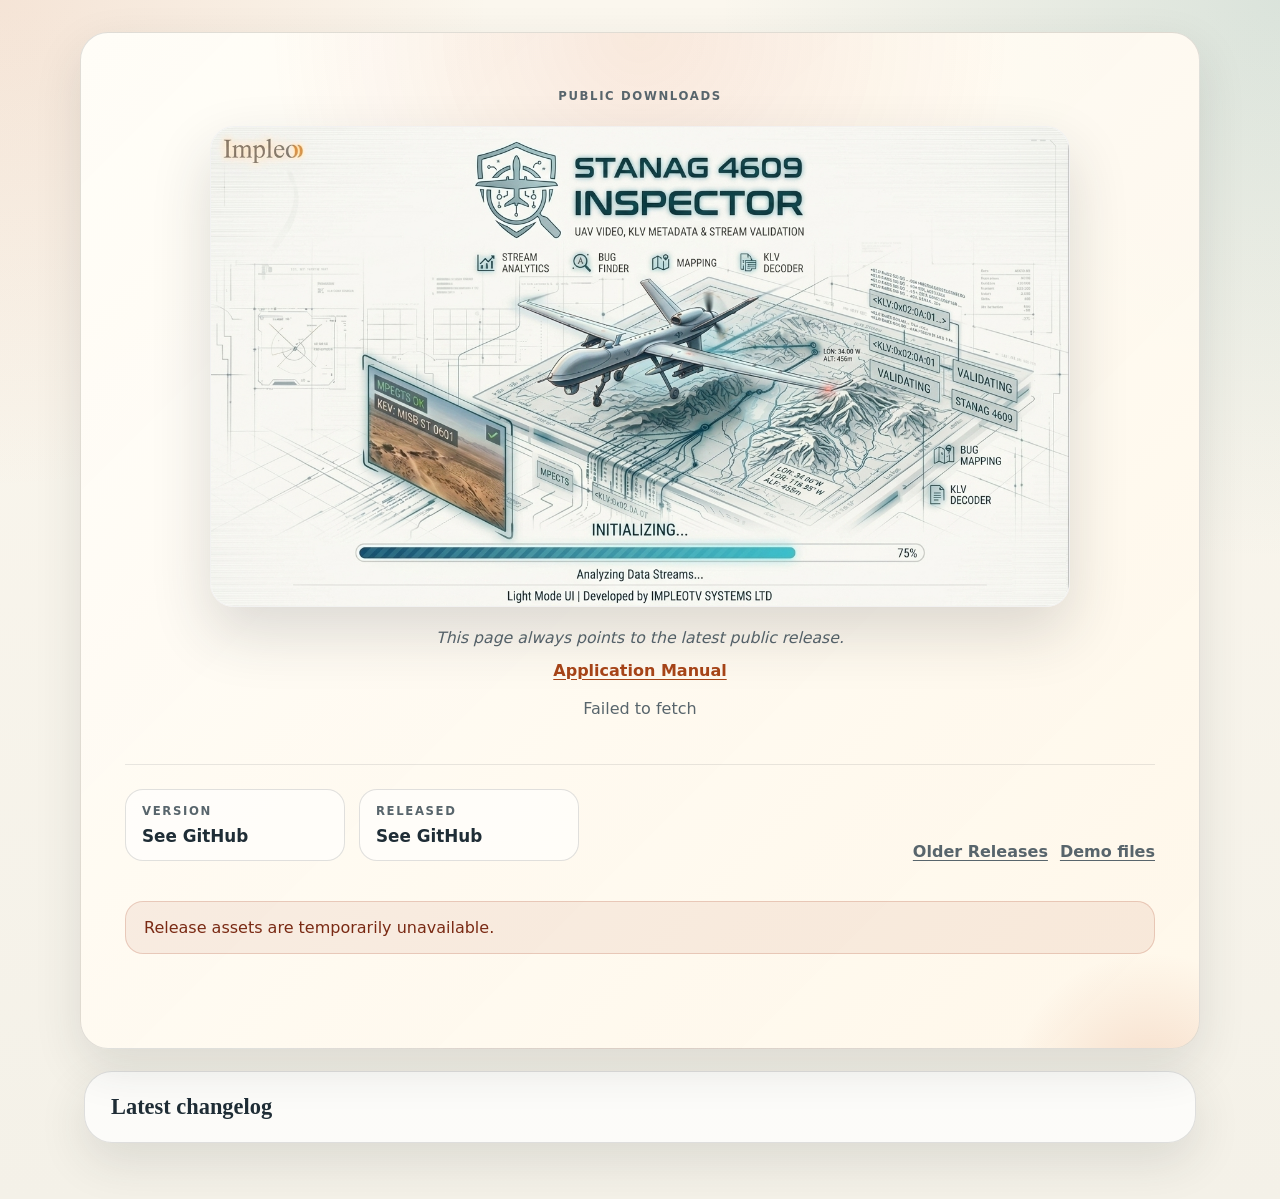
<file: docs/index.html>
﻿<!doctype html>
<html lang="en">
<head>
  <meta charset="utf-8">
  <meta name="viewport" content="width=device-width, initial-scale=1">
  <title>STANAG4609 Inspector Downloads</title>
  <meta name="description" content="Latest STANAG4609 Inspector release downloads and release notes.">
  <style>
:root {
  color-scheme: light;
  --background: #f4f1e8;
  --surface: rgba(255, 255, 255, 0.85);
  --surface-strong: #fffdf8;
  --line: rgba(37, 46, 52, 0.14);
  --text: #1f2d36;
  --muted: #58656c;
  --accent: #c95c2b;
  --accent-strong: #a84518;
  --accent-soft: rgba(201, 92, 43, 0.14);
  --shadow: 0 18px 48px rgba(38, 46, 51, 0.12);
  --radius-large: 28px;
  --radius-medium: 18px;
  --radius-small: 12px;
}

* {
  box-sizing: border-box;
}

body {
  margin: 0;
  min-height: 100vh;
  background:
    radial-gradient(circle at top left, rgba(201, 92, 43, 0.12), transparent 28%),
    radial-gradient(circle at top right, rgba(49, 124, 120, 0.16), transparent 32%),
    linear-gradient(180deg, #fbf7ee 0%, var(--background) 100%);
  color: var(--text);
  font-family: "Segoe UI", "Aptos", system-ui, sans-serif;
}

a {
  color: inherit;
}

.page-shell {
  width: min(1120px, calc(100vw - 32px));
  margin: 0 auto;
  padding: 32px 0 56px;
}

.hero {
  position: relative;
  overflow: hidden;
  padding: 44px 44px 78px;
  border: 1px solid var(--line);
  border-radius: var(--radius-large);
  background:
    radial-gradient(circle at top center, rgba(201, 92, 43, 0.12), transparent 32%),
    linear-gradient(135deg, rgba(255, 253, 248, 0.97), rgba(255, 247, 234, 0.94));
  box-shadow: var(--shadow);
}

.hero::after {
  content: "";
  position: absolute;
  inset: auto -8% -18% auto;
  width: 280px;
  height: 280px;
  border-radius: 50%;
  background: radial-gradient(circle, rgba(201, 92, 43, 0.18), transparent 70%);
}

.hero-copy {
  position: relative;
  z-index: 1;
  display: grid;
  justify-items: center;
  text-align: center;
}

.hero-footer {
  position: relative;
  z-index: 1;
  display: grid;
  grid-template-columns: 1fr;
  gap: 24px;
  align-items: stretch;
  margin-top: 26px;
  padding-top: 24px;
  border-top: 1px solid rgba(37, 46, 52, 0.1);
}

.hero-sidebar {
  display: flex;
  flex-wrap: wrap;
  gap: 16px 24px;
  align-items: flex-end;
  justify-content: space-between;
}

.hero-artwork {
  display: flex;
  justify-content: center;
  width: 100%;
  margin: 12px 0 18px;
}

.hero-artwork img {
  display: block;
  width: min(100%, 860px);
  height: auto;
  object-fit: contain;
  border-radius: 24px;
  box-shadow: 0 26px 60px rgba(38, 46, 51, 0.16);
  border: 1px solid rgba(37, 46, 52, 0.06);
  background: rgba(255, 255, 255, 0.82);
  opacity: 0;
  transform: translateY(10px) scale(0.985);
  animation: hero-image-fade 780ms cubic-bezier(0.22, 1, 0.36, 1) 120ms forwards;
}

@keyframes hero-image-fade {
  from {
    opacity: 0;
    transform: translateY(10px) scale(0.985);
  }
  to {
    opacity: 1;
    transform: translateY(0) scale(1);
  }
}

.eyebrow,
.release-meta dt {
  text-transform: uppercase;
  letter-spacing: 0.14em;
  font-size: 0.73rem;
  font-weight: 700;
  color: var(--muted);
}

h2,
.asset-name,
.changelog-details summary {
  font-family: Georgia, "Times New Roman", serif;
}

.lede,
.release-status {
  color: var(--muted);
  line-height: 1.65;
}

.lede {
  max-width: 52ch;
  margin: 0;
  font-size: 0.98rem;
  font-style: italic;
}

.manual-link-row {
  margin: 10px 0 0;
}

.manual-link {
  color: var(--accent-strong);
  font-weight: 600;
  text-decoration: underline;
  text-decoration-thickness: 1px;
  text-underline-offset: 3px;
}

.manual-link:hover {
  color: var(--accent);
}

.release-meta {
  display: grid;
  grid-template-columns: repeat(2, minmax(140px, 220px));
  gap: 14px;
  margin: 0;
}

.release-meta div {
  min-width: 0;
  padding: 14px 16px;
  border: 1px solid var(--line);
  border-radius: var(--radius-medium);
  background: rgba(255, 255, 255, 0.58);
}

.release-meta dt,
.release-meta dd {
  margin: 0;
}

.release-meta dd {
  margin-top: 8px;
  color: var(--text);
  font-size: 1.05rem;
  font-weight: 700;
}

.hero-links,
.hero-actions {
  display: flex;
  gap: 12px;
  flex-wrap: wrap;
  align-items: center;
}

.hero-links {
  flex-direction: row;
  align-items: center;
  justify-content: flex-end;
  margin-left: auto;
}

.hero-actions {
  display: grid;
  grid-template-columns: 1fr;
  gap: 16px;
  align-items: stretch;
}

.hero-action-row {
  display: grid;
  grid-template-columns: repeat(2, minmax(0, 1fr));
  gap: 16px;
  align-items: stretch;
}

.button {
  display: inline-flex;
  align-items: center;
  justify-content: center;
  min-height: 46px;
  padding: 0 18px;
  border-radius: 999px;
  border: 1px solid transparent;
  background: var(--accent);
  color: #fffaf4;
  text-decoration: none;
  font-weight: 700;
  transition: transform 180ms ease, background-color 180ms ease, border-color 180ms ease;
}

.button:hover {
  transform: translateY(-1px);
  background: var(--accent-strong);
}

.older-releases-link {
  color: var(--muted);
  text-decoration: underline;
  text-decoration-thickness: 1px;
  text-underline-offset: 3px;
  font-weight: 600;
  white-space: nowrap;
}

.older-releases-link:hover {
  color: var(--accent-strong);
}

.primary-download-card {
  display: grid;
  gap: 14px;
  width: 100%;
  padding: 18px 20px;
  border-radius: var(--radius-medium);
  border: 1px solid rgba(201, 92, 43, 0.22);
  background: var(--accent-soft);
  align-content: start;
  min-width: 0;
}

.download-card {
  display: grid;
  gap: 12px;
  width: 100%;
  padding: 18px 20px;
  border-radius: var(--radius-medium);
  border: 1px solid rgba(37, 46, 52, 0.12);
  background: rgba(255, 255, 255, 0.72);
  align-content: start;
  min-width: 0;
}

.primary-download-card .button,
.download-card .button {
  width: 100%;
}

.download-card-heading {
  margin: 0;
  text-transform: uppercase;
  letter-spacing: 0.14em;
  font-size: 0.73rem;
  font-weight: 700;
  color: var(--muted);
}

.download-description {
  margin: 0;
  color: var(--muted);
  line-height: 1.55;
}

.install-command {
  margin: 0;
  overflow-x: auto;
  padding: 14px 16px;
  border-radius: var(--radius-small);
  background: rgba(31, 45, 54, 0.06);
  color: var(--text);
  font-family: "Cascadia Code", "Consolas", monospace;
  font-size: 0.85rem;
  line-height: 1.55;
  white-space: pre-wrap;
}

.asset-name {
  font-size: 1.1rem;
  margin: 0;
}

.download-size {
  margin: -4px 0 0;
  color: var(--muted);
  font-size: 0.82rem;
  line-height: 1.4;
}

.release-status:empty {
  display: none;
}

.changelog-panel {
  margin-top: 22px;
  padding: 0 4px;
}

.changelog-details {
  border: 1px solid var(--line);
  border-radius: var(--radius-large);
  background: rgba(255, 255, 255, 0.72);
  box-shadow: var(--shadow);
  overflow: hidden;
}

.changelog-details summary {
  list-style: none;
  cursor: pointer;
  padding: 22px 26px;
  font-size: 1.4rem;
  font-weight: 700;
}

.changelog-details summary::-webkit-details-marker {
  display: none;
}

.changelog-details[open] summary {
  border-bottom: 1px solid var(--line);
}

.changelog-body {
  padding: 22px 26px 26px;
  color: var(--muted);
  line-height: 1.7;
}

.changelog-body h2,
.changelog-body h3 {
  margin: 1.2em 0 0.45em;
  color: var(--text);
}

.changelog-body h2:first-child,
.changelog-body h3:first-child,
.changelog-body p:first-child,
.changelog-body ul:first-child {
  margin-top: 0;
}

.changelog-body ul {
  margin: 0.4em 0 1.1em;
  padding-left: 20px;
}

.changelog-body code {
  padding: 1px 5px;
  border-radius: 999px;
  background: rgba(31, 45, 54, 0.08);
}

.changelog-body a {
  color: var(--accent-strong);
}

.empty-state,
.error-state {
  padding: 16px 18px;
  border-radius: var(--radius-medium);
}

.empty-state {
  border: 1px dashed var(--line);
  color: var(--muted);
}

.error-state {
  border: 1px solid rgba(169, 63, 31, 0.2);
  background: rgba(169, 63, 31, 0.08);
  color: #7a2a14;
}

@media (max-width: 860px) {
  .release-meta {
    grid-template-columns: 1fr;
  }

  .hero-footer {
    grid-template-columns: 1fr;
  }

  .hero-sidebar {
    gap: 10px;
    align-items: flex-start;
    justify-content: flex-start;
    flex-direction: column;
  }

  .hero-links,
  .hero-actions {
    justify-content: flex-start;
  }

  .hero-links {
    margin-left: 0;
  }

  .hero-action-row {
    grid-template-columns: 1fr;
  }

  .primary-download-card {
    width: 100%;
  }

  .download-card {
    width: 100%;
  }
}

@media (max-width: 640px) {
  .page-shell {
    width: min(100vw - 20px, 1120px);
    padding-top: 10px;
  }

  .hero,
  .primary-download-card,
  .download-card {
    padding: 20px;
  }

  .hero {
    padding-top: 28px;
    padding-bottom: 28px;
  }

  .hero-artwork img {
    width: min(100%, 720px);
  }

  .changelog-details summary,
  .changelog-body {
    padding-left: 18px;
    padding-right: 18px;
  }

  .hero {
    border-radius: 22px;
  }
}

  </style>
</head>
<body>
  <div class="page-shell">
    <header class="hero">
      <div class="hero-copy">
        <p class="eyebrow">Public Downloads</p>
        <div class="hero-artwork">
          <img src="./stinspector-splash-light.png" alt="STANAG4609 Inspector application splash screen">
        </div>
        <p class="lede">
          This page always points to the latest public release.
        </p>
        <p class="manual-link-row">
          <a class="manual-link" href="https://impleotv.com/content/stinspector/help/index.html" target="_blank" rel="noreferrer">Application Manual</a>
        </p>
        <p class="release-status" id="release-status">Loading latest release details. If they do not appear, open GitHub releases.</p>
      </div>
      <div class="hero-footer">
        <div class="hero-sidebar">
          <dl class="release-meta" id="release-meta">
            <div>
              <dt>Version</dt>
              <dd>See GitHub</dd>
            </div>
            <div>
              <dt>Released</dt>
              <dd>See GitHub</dd>
            </div>
          </dl>
          <div class="hero-links" id="hero-links">
            <a class="older-releases-link" href="https://github.com/impleotv/stinspector-release/releases" target="_blank" rel="noreferrer">GitHub Releases</a>
          </div>
        </div>
        <div class="hero-actions" id="hero-actions">
          <div class="hero-action-row">
            <section class="download-card">
              <p class="download-card-heading">Linux APT</p>
              <h3 class="asset-name">APT repository</h3>
              <p class="download-description">Install and update STANAG4609 Inspector through the signed Debian or Ubuntu repository.</p>
              <a class="button" href="https://impleotv.github.io/stinspector-release/apt/" target="_blank" rel="noreferrer">Open APT Repository</a>
            </section>
            <section class="download-card">
              <p class="download-card-heading">All Platforms</p>
              <h3 class="asset-name">GitHub release assets</h3>
              <p class="download-description">Open the latest public release assets if this page cannot load live release details.</p>
              <a class="button" href="https://github.com/impleotv/stinspector-release/releases/latest" target="_blank" rel="noreferrer">Open Latest Release</a>
            </section>
          </div>
        </div>
      </div>
    </header>

    <section class="changelog-panel">
      <details class="changelog-details" id="changelog-details">
        <summary>Latest changelog</summary>
        <div class="changelog-body" id="changelog-body">
          <p>Open the latest GitHub release to view changelog details if they do not load here automatically.</p>
        </div>
      </details>
      <noscript>
        <p class="error-state">Release details require JavaScript. Open the GitHub releases link for downloads.</p>
      </noscript>
    </section>
  </div>

  <script>
const releaseRepo = 'impleotv/stinspector-release';
const apiUrl = `https://api.github.com/repos/${releaseRepo}/releases/latest`;
const releasesUrl = `https://github.com/${releaseRepo}/releases`;
const demoFilesUrl = `https://github.com/${releaseRepo}/releases/download/v.0.0.0/testfiles.zip`;
const aptBaseUrl = `https://impleotv.github.io/stinspector-release/apt`;

const heroActions = document.getElementById('hero-actions');
const heroLinks = document.getElementById('hero-links');
const releaseStatus = document.getElementById('release-status');
const releaseMeta = document.getElementById('release-meta');
const changelogBody = document.getElementById('changelog-body');

function formatBytes(bytes) {
  if (!Number.isFinite(bytes) || bytes <= 0) {
    return 'Unknown size';
  }

  const units = ['B', 'KB', 'MB', 'GB'];
  let value = bytes;
  let unitIndex = 0;
  while (value >= 1024 && unitIndex < units.length - 1) {
    value /= 1024;
    unitIndex += 1;
  }

  return `${value.toFixed(value >= 10 || unitIndex === 0 ? 0 : 1)} ${units[unitIndex]}`;
}

function formatDate(isoDate) {
  if (!isoDate) {
    return 'Unknown';
  }

  const value = new Date(isoDate);
  if (Number.isNaN(value.getTime())) {
    return isoDate;
  }

  return value.toLocaleDateString(undefined, {
    year: 'numeric',
    month: 'long',
    day: 'numeric',
  });
}

function escapeHtml(value) {
  return value
    .replaceAll('&', '&amp;')
    .replaceAll('<', '&lt;')
    .replaceAll('>', '&gt;')
    .replaceAll('"', '&quot;')
    .replaceAll("'", '&#39;');
}

function renderMarkdown(markdown) {
  if (!markdown || !markdown.trim()) {
    return '<p class="empty-state">Release notes were not provided for this version.</p>';
  }

  const sanitizedMarkdown = markdown
    .replace(/<a\s+name="[^"]+"\s*><\/a>\s*/gi, '')
    .replace(/^<a\s+name="[^"]+"\s*><\/a>\s*$/gim, '')
    .trim();

  const escaped = escapeHtml(sanitizedMarkdown);
  const lines = escaped.split(/\r?\n/);
  let html = '';
  let listOpen = false;

  for (const rawLine of lines) {
    const line = rawLine.trim();
    if (!line) {
      if (listOpen) {
        html += '</ul>';
        listOpen = false;
      }
      continue;
    }

    if (line.startsWith('### ')) {
      if (listOpen) {
        html += '</ul>';
        listOpen = false;
      }
      html += `<h3>${line.slice(4)}</h3>`;
      continue;
    }

    if (line.startsWith('## ')) {
      if (listOpen) {
        html += '</ul>';
        listOpen = false;
      }
      html += `<h2>${line.slice(3)}</h2>`;
      continue;
    }

    if (line.startsWith('* ')) {
      if (!listOpen) {
        html += '<ul>';
        listOpen = true;
      }
      html += `<li>${line.slice(2)}</li>`;
      continue;
    }

    if (listOpen) {
      html += '</ul>';
      listOpen = false;
    }

    html += `<p>${line}</p>`;
  }

  if (listOpen) {
    html += '</ul>';
  }

  return html.replaceAll(/\[(.+?)\]\((https?:\/\/[^\s)]+)\)/g, '<a href="$2" target="_blank" rel="noreferrer">$1</a>');
}

function setReleaseMeta(version, releasedAt) {
  const items = releaseMeta?.querySelectorAll('dd');
  if (!items || items.length < 2) {
    return;
  }

  items[0].textContent = version || 'Unknown';
  items[1].textContent = formatDate(releasedAt);
}

function createOlderReleasesLink() {
  const link = document.createElement('a');
  link.className = 'older-releases-link';
  link.href = releasesUrl;
  link.target = '_blank';
  link.rel = 'noreferrer';
  link.textContent = 'Older Releases';
  return link;
}

function createDemoFilesLink(downloadUrl) {
  if (!downloadUrl) {
    return null;
  }

  const link = document.createElement('a');
  link.className = 'older-releases-link';
  link.href = downloadUrl;
  link.target = '_blank';
  link.rel = 'noreferrer';
  link.textContent = 'Demo files';
  return link;
}

function renderHeroLinks(release) {
  if (!heroLinks) {
    return;
  }

  const links = [createOlderReleasesLink()];
  const demoFilesLink = createDemoFilesLink(demoFilesUrl);

  if (demoFilesLink) {
    links.push(demoFilesLink);
  }

  heroLinks.replaceChildren(...links);
}

function createPrimaryDownload(asset) {
  return createDownloadCard({
    heading: 'Windows',
    title: asset.name,
    description: 'Native Windows installer for desktop installation.',
    buttonLabel: 'Download Installer',
    href: asset.browser_download_url,
    size: asset.size,
  });
}

function createMacosDownload(dmgAsset) {
  if (!dmgAsset) {
    return null;
  }

  return createDownloadCard({
    heading: 'mac',
    title: dmgAsset.name,
    description: 'Disk image for drag-and-drop installation on mac OS.',
    buttonLabel: 'Download .dmg',
    href: dmgAsset.browser_download_url,
    size: dmgAsset.size,
    codeBlock: [
      'Open the .dmg file',
      'Drag StInspector.app into Applications',
      'The macOS package is currently unsigned. If Gatekeeper blocks the first launch, right-click StInspector.app, select Open, and confirm the prompt. If macOS still blocks the app, allow it once in System Settings > Privacy & Security, then launch it again.'
    ].join('\n'),
  });
}

function createDownloadCard({ heading, title, description, buttonLabel, href, size, codeBlock }) {
  const wrapper = document.createElement('section');
  wrapper.className = 'download-card';

  const eyebrow = document.createElement('p');
  eyebrow.className = 'download-card-heading';
  eyebrow.textContent = heading;

  const name = document.createElement('h3');
  name.className = 'asset-name';
  name.textContent = title;

  const descriptionNode = document.createElement('p');
  descriptionNode.className = 'download-description';
  descriptionNode.textContent = description;

  wrapper.append(eyebrow, name, descriptionNode);

  if (href && buttonLabel) {
    const link = document.createElement('a');
    link.className = 'button';
    link.href = href;
    link.target = '_blank';
    link.rel = 'noreferrer';
    link.textContent = buttonLabel;
    wrapper.append(link);
  }

  if (Number.isFinite(size) && size > 0) {
    const sizeLabel = document.createElement('p');
    sizeLabel.className = 'download-size';
    sizeLabel.textContent = `Download size: ${formatBytes(size)}`;
    wrapper.append(sizeLabel);
  }

  if (codeBlock) {
    const code = document.createElement('pre');
    code.className = 'install-command';
    code.textContent = codeBlock;
    wrapper.append(code);
  }

  return wrapper;
}

function normalizeDebianVersion(tagName) {
  if (!tagName) {
    return '';
  }

  return tagName.startsWith('v') ? tagName.slice(1) : tagName;
}

function createLinuxDebCard(release, debAsset) {
  if (!debAsset) {
    return null;
  }

  const debVersion = normalizeDebianVersion(release.tag_name);
  const debFileName = debAsset.name || `stinspector_${debVersion}_amd64.deb`;
  const debUrl = debAsset.browser_download_url;
  const size = debAsset.size;

  return createDownloadCard({
    heading: 'Linux .deb',
    title: debFileName,
    description: 'Direct Debian or Ubuntu package download for local installation.',
    buttonLabel: 'Download .deb',
    href: debUrl,
    size,
    codeBlock: `sudo apt install ./${debFileName}`,
  });
}

function createLinuxAptCard() {
  return createDownloadCard({
    heading: 'Linux APT',
    title: 'APT repository',
    description: 'Install and update STANAG4609 Inspector through the signed Debian or Ubuntu repository.',
    buttonLabel: 'Open APT Repository',
    href: `${aptBaseUrl}/`,
    codeBlock: [
      `curl -fsSL ${aptBaseUrl}/stinspector-apt.gpg | sudo tee /usr/share/keyrings/stinspector-apt.gpg >/dev/null`,
      `echo "deb [signed-by=/usr/share/keyrings/stinspector-apt.gpg] ${aptBaseUrl}/ stable main" | sudo tee /etc/apt/sources.list.d/stinspector.list`,
      'sudo apt update',
      'sudo apt install stinspector',
    ].join('\n'),
  });
}

function createActionRow(cards) {
  const row = document.createElement('div');
  row.className = 'hero-action-row';
  row.replaceChildren(...cards);
  return row;
}

function createUnavailableCard() {
  return createDownloadCard({
    heading: 'All Platforms',
    title: 'GitHub release assets',
    description: 'Open the latest public release to view the files that have actually been published.',
    buttonLabel: 'Open Latest Release',
    href: `${releasesUrl}/latest`,
  });
}

function renderAssets(release) {
  const assets = release.assets || [];
  const installerAsset = assets.find((asset) => /installer.*\.exe$/i.test(asset.name))
    || assets.find((asset) => /\.exe$/i.test(asset.name));
  const dmgAsset = assets.find((asset) => /\.dmg$/i.test(asset.name));
  const debAsset = assets.find((asset) => /\.deb$/i.test(asset.name));

  const primaryCards = [];
  if (installerAsset) {
    primaryCards.push(createPrimaryDownload(installerAsset));
  }
  const macosCard = createMacosDownload(dmgAsset);
  if (macosCard) {
    primaryCards.push(macosCard);
  }

  const linuxCards = [];
  const linuxDebCard = createLinuxDebCard(release, debAsset);
  if (linuxDebCard) {
    linuxCards.push(linuxDebCard, createLinuxAptCard());
  }

  const rows = [];
  if (primaryCards.length > 0) {
    rows.push(createActionRow(primaryCards));
  }
  if (linuxCards.length > 0) {
    rows.push(createActionRow(linuxCards));
  }
  if (rows.length === 0) {
    rows.push(createActionRow([createUnavailableCard()]));
  }

  heroActions.replaceChildren(...rows);

  if (installerAsset && dmgAsset && debAsset) {
    releaseStatus.textContent = '';
    return;
  }

  const missingAssets = [];
  if (!installerAsset) {
    missingAssets.push('Windows installer');
  }
  if (!dmgAsset) {
    missingAssets.push('macOS disk image');
  }
  if (!debAsset) {
    missingAssets.push('Linux package');
  }

  releaseStatus.textContent = `${missingAssets.join(', ')} ${missingAssets.length === 1 ? 'is' : 'are'} not attached to the latest release yet. Only published assets are shown below.`;
}

async function loadLatestRelease() {
  try {
    renderHeroLinks();

    const response = await fetch(apiUrl, {
      headers: {
        Accept: 'application/vnd.github+json',
      },
    });

    if (!response.ok) {
      throw new Error(`GitHub API returned ${response.status}`);
    }

    const release = await response.json();
    renderHeroLinks(release);
    setReleaseMeta(release.tag_name, release.published_at);
    renderAssets(release);
    changelogBody.innerHTML = renderMarkdown(release.body || '');
  } catch (error) {
    const errorState = document.createElement('p');
    errorState.className = 'error-state';
    errorState.textContent = 'Release assets are temporarily unavailable.';

    heroActions.replaceChildren(errorState);
    releaseStatus.textContent = error instanceof Error ? error.message : 'Unable to load the latest release.';
    changelogBody.innerHTML = `<p class="error-state">${error instanceof Error ? error.message : 'Unable to load the latest release.'}</p>`;
  }
}

void loadLatestRelease();

  </script>
</body>
</html>
</file>
